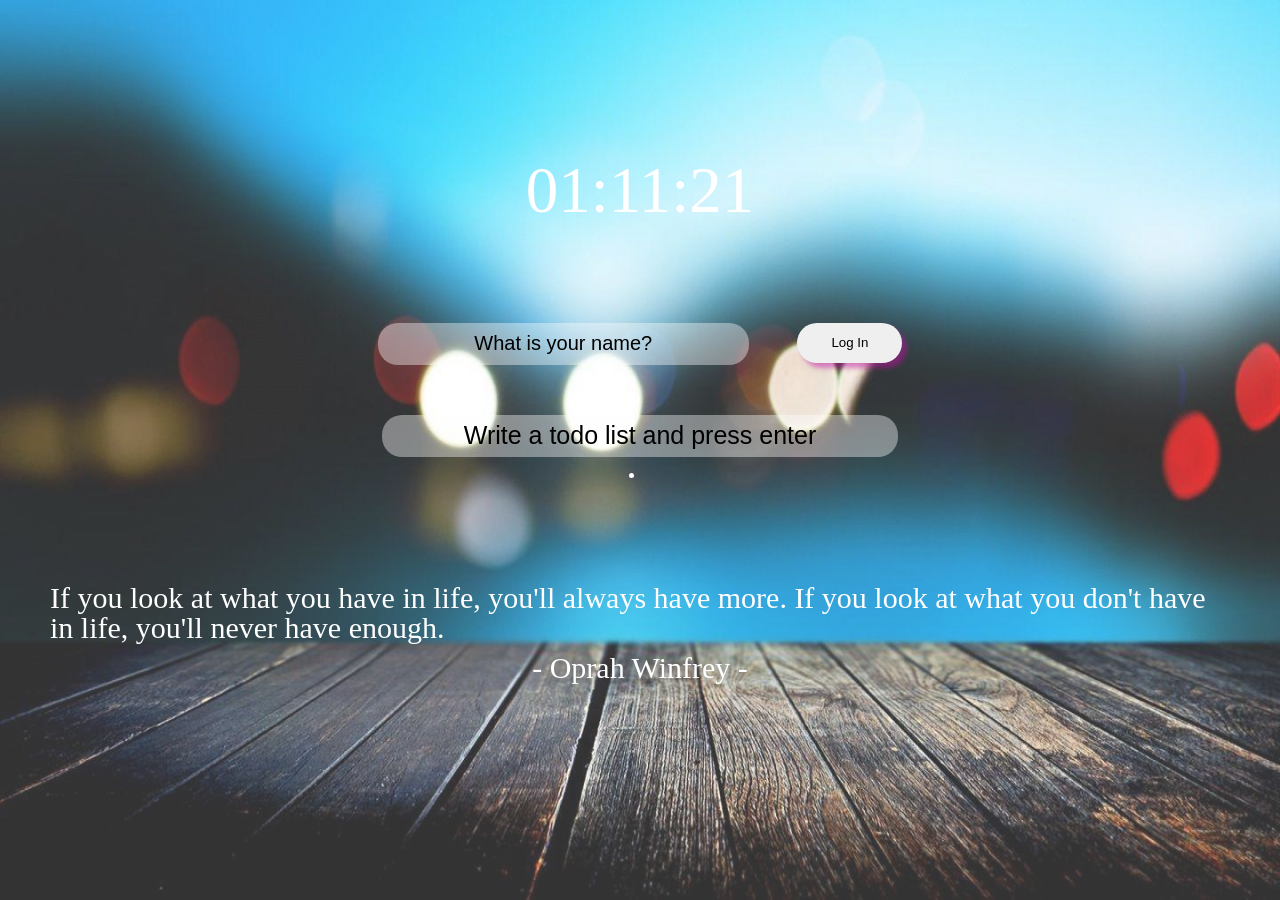
<file: index.html>
<!DOCTYPE html>
<html lang="en">
<head>
    <meta charset="UTF-8">
    <meta http-equiv="X-UA-Compatible" content="IE=edge">
    <meta name="viewport" content="width=device-width, initial-scale=1.0">
    <link rel="stylesheet" href="css/realstyle.css">
    <title>Momentum App</title>
</head>
<body>
    <h2 id="clock">00:00</h2>
    <form id="login-form" class="hidden">
        <input id="enteredName" type="text" placeholder="What is your name?" required maxlength="10">
        <input id="logInBtn" type="submit" value="Log In">
    </form>
    <h1 id="greeting" class="hidden"></h1>
    <form action="" id="todo-form">
        <input type="text" placeholder="Write a todo list and press enter" required>
    </form>
    <ul id="todo-list"></ul>
    <div id="quote">
        <span></span>
        <span></span>
    </div>
    <div id="weather">
        <span></span>
        <span></span>
    </div>
    <!-- <a href="https://nomadcoders.co">Go to the course</a> -->
    <script src="js/realapp.js"></script>
    <script src="js/clock.js"></script>
    <script src="js/quote.js"></script>
    <script src="js/background.js"></script>
    <script src="js/todo.js"></script>
    <script src="js/weather.js"></script>
</body>
</html>
</file>
<file: css/realstyle.css>
@import url(reset.css);

:root {
    --margin-big : 100px;
    --margin-mid : 50px;
    --margin-small : 10px;
}

.hidden {
    display: none;
}
html {
    position: relative;
}
body{
    display: flex;
    flex-direction: column;
    justify-content: center;
    align-items: center;
    height: 100vh;
}

.background {
    position: absolute;
    top: 0px;
    left: 0px;
    width: 100vw;
    height: 100vh;
    z-index: -100;
    opacity: 0.8;
}

* {
    color:#fff;
    font-family: -apple-system, BlinkMacSystemFont, 'Segoe UI', Roboto, Oxygen, Ubuntu, Cantarell, 'Open Sans', 'Helvetica Neue', sans-serif;
}

#clock {
    font-size: 65px;
    /* font-weight: bold; */
    margin-bottom: var(--margin-big);
}

#greeting {
    font-size: 35px;
    margin-bottom: var(--margin-mid);
}

#todo-form input{
    width: 40vw;
    height: 40px;
    border-radius: 20px;
    color: #000;
    background: rgba(252, 252, 252, 0.4);
    border: none;
    margin-bottom: var(--margin-small);
    font-size: 25px;
}

#todo-form input::placeholder {
    text-align: center;
    color: rgba(0, 0, 0, 1);
}

#todo-list {
    margin-bottom: var(--margin-mid);
    border: none;
    display: list-item;
    list-style-position: inside;
    list-style-type: disc;
}

#todo-list li {
    width: 70vw;
    display: flex;
    justify-content: space-around;
    font-weight: bold;
    /* list-style-position: inside; */
    /* list-style-type: disc; */
}

#todo-list li button {
    background-color: rgba(255, 255, 255, 0.5);
    border: none;
    width:30px;
    height:30px;
    border-radius: 10%;
    margin-bottom: var(--margin-small);
    position: relative;
    display: flex;
    justify-content: center;
    align-items: center;
}

#todo-list li span {
    font-size: 30px;
    text-transform: capitalize;
}

#login-form {
    width:41vw;
    display: flex;
    justify-content: space-between;
    margin-bottom: var(--margin-mid);
}

#enteredName {
    width: 70%;
    height: 40px;
    border: none;
    border-radius: 20px;
    background: rgba(252, 252, 252, 0.4);
    font-size: 20px;
    color: cadetblue;
}

#enteredName::placeholder {
    text-align: center;
    font-size: 20px;
    color: black;
}

#logInBtn {
    width: 20%;
    border: none;
    color: rgba(0, 0, 0, 1);
    border-radius: 20px;
    height: 40px;
    box-shadow: 5px 5px 5px rgba(190, 18, 162, 0.5);
}

#quote {
    margin: 50px 50px;
    display: flex;
    flex-direction: column;
    align-items: center;
}

#quote span {
    font-size: 30px;
    margin-bottom: var(--margin-small);
}

#weather {
    position: absolute;
    top: 20px;
    right: 50px;
    font-size: 20px;
    display: flex;
    flex-direction: column;
}

#weather span {
    color: rgb(0, 0, 0);
}
</file>
